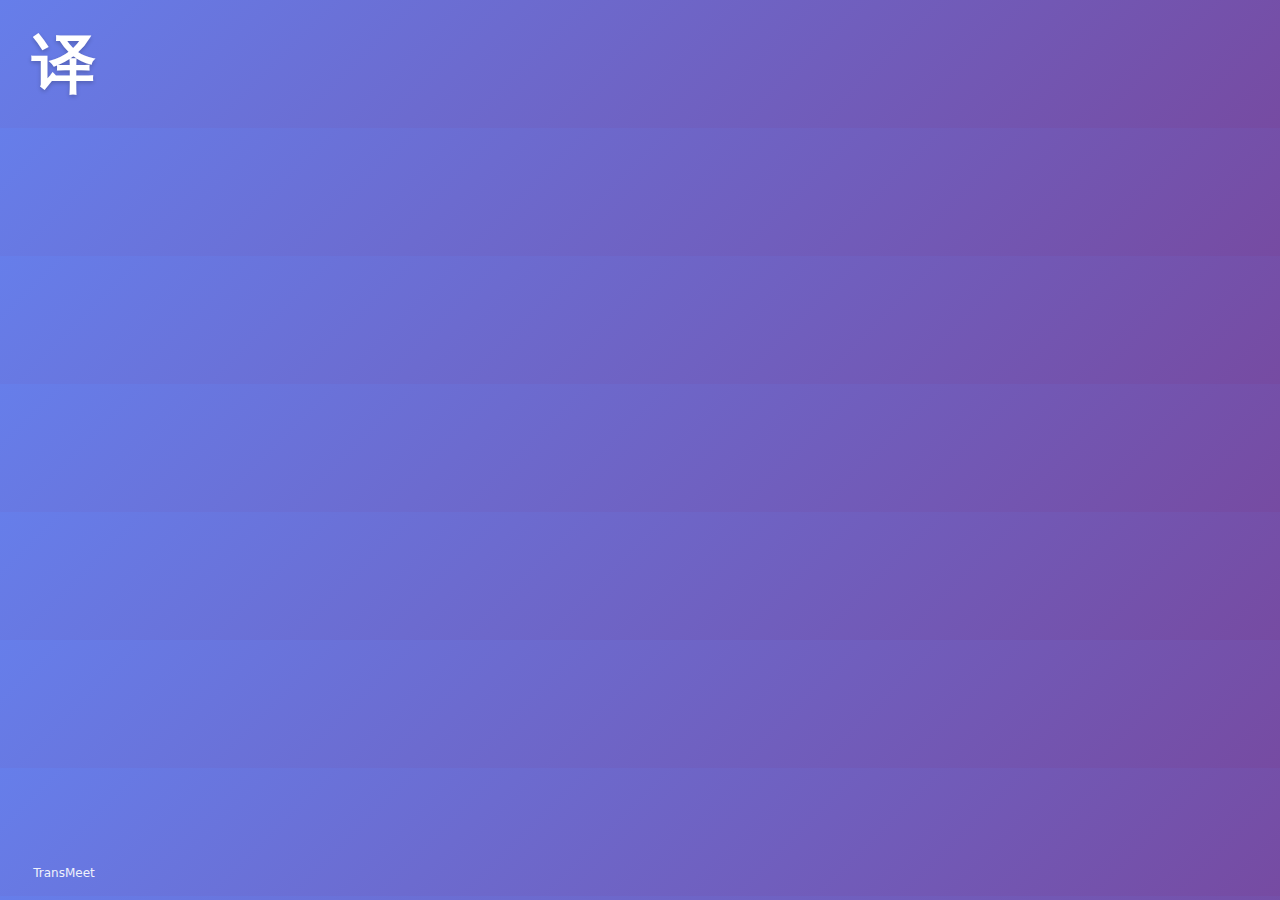
<file: extension/icon.html>
<!DOCTYPE html>
<html>
<head>
    <meta charset="UTF-8">
    <style>
        body {
            margin: 0;
            padding: 0;
            width: 128px;
            height: 128px;
            display: flex;
            justify-content: center;
            align-items: center;
            background: linear-gradient(135deg, #667eea 0%, #764ba2 100%);
            font-family: system-ui, -apple-system, sans-serif;
        }
        .icon {
            color: white;
            font-size: 64px;
            font-weight: bold;
            text-shadow: 0 2px 4px rgba(0,0,0,0.2);
        }
        .subtitle {
            position: absolute;
            bottom: 20px;
            color: white;
            font-size: 12px;
            opacity: 0.9;
        }
    </style>
</head>
<body>
    <div class="icon">译</div>
    <div class="subtitle">TransMeet</div>
</body>
</html>
</file>
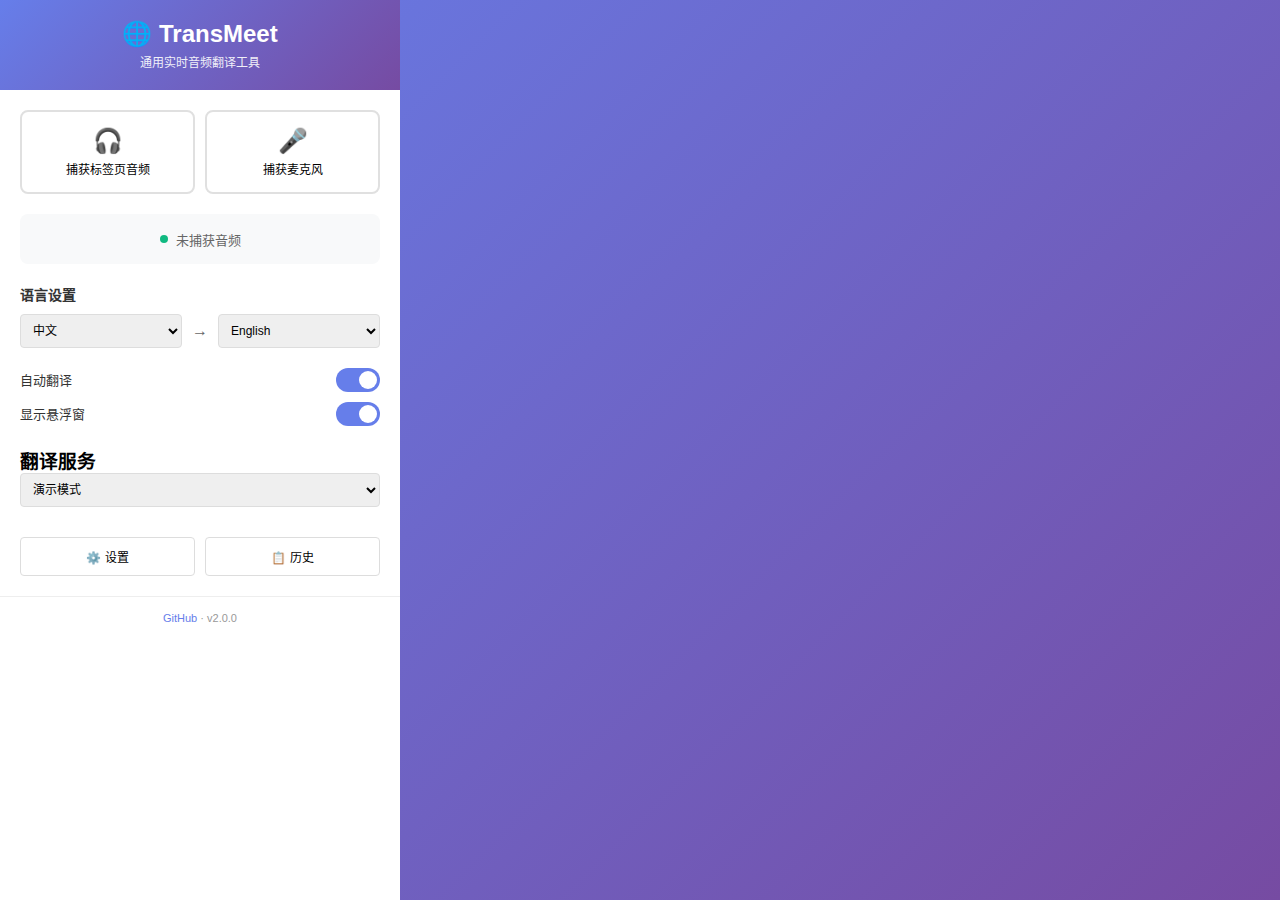
<file: extension/popup.html>
<!DOCTYPE html>
<html lang="zh-CN">
<head>
    <meta charset="UTF-8">
    <meta name="viewport" content="width=device-width, initial-scale=1.0">
    <title>TransMeet - 实时翻译</title>
    <style>
        * {
            margin: 0;
            padding: 0;
            box-sizing: border-box;
        }
        
        body {
            width: 400px;
            min-height: 500px;
            font-family: -apple-system, BlinkMacSystemFont, 'Segoe UI', Roboto, sans-serif;
            background: linear-gradient(135deg, #667eea 0%, #764ba2 100%);
        }
        
        .popup-container {
            background: white;
            min-height: 100vh;
        }
        
        .popup-header {
            background: linear-gradient(135deg, #667eea 0%, #764ba2 100%);
            color: white;
            padding: 20px;
            text-align: center;
        }
        
        .popup-header h1 {
            font-size: 24px;
            margin-bottom: 5px;
        }
        
        .popup-header .subtitle {
            font-size: 12px;
            opacity: 0.9;
        }
        
        .popup-content {
            padding: 20px;
        }
        
        /* 快速捕获按钮 */
        .quick-capture {
            margin-bottom: 20px;
        }
        
        .capture-buttons {
            display: grid;
            grid-template-columns: 1fr 1fr;
            gap: 10px;
            margin-bottom: 10px;
        }
        
        .capture-btn {
            padding: 15px;
            border: 2px solid #e0e0e0;
            border-radius: 8px;
            background: white;
            cursor: pointer;
            transition: all 0.3s;
            text-align: center;
        }
        
        .capture-btn:hover {
            border-color: #667eea;
            background: #f8f9ff;
        }
        
        .capture-btn.active {
            background: #667eea;
            color: white;
            border-color: #667eea;
        }
        
        .capture-btn .icon {
            font-size: 24px;
            margin-bottom: 5px;
        }
        
        .capture-btn .label {
            font-size: 12px;
            font-weight: 500;
        }
        
        .stop-btn {
            width: 100%;
            padding: 12px;
            background: #ef4444;
            color: white;
            border: none;
            border-radius: 8px;
            cursor: pointer;
            font-size: 14px;
            font-weight: 500;
            display: none;
        }
        
        .stop-btn:hover {
            background: #dc2626;
        }
        
        /* 状态显示 */
        .status-section {
            padding: 15px;
            background: #f8f9fa;
            border-radius: 8px;
            margin-bottom: 20px;
            text-align: center;
        }
        
        .status-indicator {
            display: inline-flex;
            align-items: center;
            gap: 8px;
        }
        
        .status-dot {
            width: 8px;
            height: 8px;
            border-radius: 50%;
            background: #10b981;
        }
        
        .status-dot.recording {
            background: #ef4444;
            animation: pulse 1s infinite;
        }
        
        @keyframes pulse {
            0%, 100% { opacity: 1; }
            50% { opacity: 0.5; }
        }
        
        .status-text {
            font-size: 13px;
            color: #666;
        }
        
        /* 设置部分 */
        .settings-section {
            margin-bottom: 20px;
        }
        
        .settings-section h3 {
            font-size: 14px;
            margin-bottom: 10px;
            color: #333;
        }
        
        .language-settings {
            display: flex;
            gap: 10px;
            align-items: center;
        }
        
        .language-settings select {
            flex: 1;
            padding: 8px;
            border: 1px solid #ddd;
            border-radius: 4px;
            font-size: 12px;
        }
        
        .arrow {
            color: #666;
        }
        
        /* 控制开关 */
        .toggle-section {
            margin-bottom: 20px;
        }
        
        .toggle-item {
            display: flex;
            justify-content: space-between;
            align-items: center;
            margin-bottom: 10px;
        }
        
        .toggle-label {
            font-size: 13px;
            color: #333;
        }
        
        .toggle-switch {
            position: relative;
            width: 44px;
            height: 24px;
        }
        
        .toggle-switch input {
            display: none;
        }
        
        .toggle-slider {
            position: absolute;
            cursor: pointer;
            top: 0;
            left: 0;
            right: 0;
            bottom: 0;
            background-color: #ccc;
            transition: .4s;
            border-radius: 24px;
        }
        
        .toggle-slider:before {
            position: absolute;
            content: "";
            height: 18px;
            width: 18px;
            left: 3px;
            bottom: 3px;
            background-color: white;
            transition: .4s;
            border-radius: 50%;
        }
        
        input:checked + .toggle-slider {
            background-color: #667eea;
        }
        
        input:checked + .toggle-slider:before {
            transform: translateX(20px);
        }
        
        /* API设置 */
        .api-section {
            margin-bottom: 20px;
        }
        
        .api-section select,
        .api-section input {
            width: 100%;
            padding: 8px;
            margin-bottom: 10px;
            border: 1px solid #ddd;
            border-radius: 4px;
            font-size: 12px;
        }
        
        /* 操作按钮 */
        .action-buttons {
            display: flex;
            gap: 10px;
        }
        
        .action-btn {
            flex: 1;
            padding: 10px;
            border: 1px solid #ddd;
            border-radius: 4px;
            background: white;
            cursor: pointer;
            font-size: 12px;
            text-align: center;
            transition: all 0.3s;
        }
        
        .action-btn:hover {
            background: #667eea;
            color: white;
            border-color: #667eea;
        }
        
        /* 页脚 */
        .popup-footer {
            padding: 15px;
            text-align: center;
            border-top: 1px solid #eee;
            font-size: 11px;
            color: #999;
        }
        
        .popup-footer a {
            color: #667eea;
            text-decoration: none;
        }
    </style>
</head>
<body>
    <div class="popup-container">
        <div class="popup-header">
            <h1>🌐 TransMeet</h1>
            <div class="subtitle">通用实时音频翻译工具</div>
        </div>

        <div class="popup-content">
            <!-- 快速捕获按钮 -->
            <div class="quick-capture">
                <div class="capture-buttons">
                    <button id="captureTab" class="capture-btn">
                        <div class="icon">🎧</div>
                        <div class="label">捕获标签页音频</div>
                    </button>
                    <button id="captureMic" class="capture-btn">
                        <div class="icon">🎤</div>
                        <div class="label">捕获麦克风</div>
                    </button>
                </div>
                <button id="stopCapture" class="stop-btn">⏹ 停止捕获</button>
            </div>

            <!-- 状态显示 -->
            <div class="status-section">
                <div class="status-indicator">
                    <div class="status-dot" id="statusDot"></div>
                    <span class="status-text" id="statusText">未捕获音频</span>
                </div>
            </div>

            <!-- 设置部分 -->
            <div class="settings-section">
                <h3>语言设置</h3>
                <div class="language-settings">
                    <select id="sourceLang">
                        <option value="auto">自动检测</option>
                        <option value="zh-CN" selected>中文</option>
                        <option value="en-US">English</option>
                        <option value="ja-JP">日本語</option>
                        <option value="ko-KR">한국어</option>
                    </select>
                    <span class="arrow">→</span>
                    <select id="targetLang">
                        <option value="en-US" selected>English</option>
                        <option value="zh-CN">中文</option>
                        <option value="ja-JP">日本語</option>
                        <option value="ko-KR">한국어</option>
                    </select>
                </div>
            </div>

            <!-- 控制开关 -->
            <div class="toggle-section">
                <div class="toggle-item">
                    <span class="toggle-label">自动翻译</span>
                    <label class="toggle-switch">
                        <input type="checkbox" id="autoTranslate" checked>
                        <span class="toggle-slider"></span>
                    </label>
                </div>
                <div class="toggle-item">
                    <span class="toggle-label">显示悬浮窗</span>
                    <label class="toggle-switch">
                        <input type="checkbox" id="showFloating" checked>
                        <span class="toggle-slider"></span>
                    </label>
                </div>
            </div>

            <!-- API设置 -->
            <div class="api-section">
                <h3>翻译服务</h3>
                <select id="translationService">
                    <option value="demo" selected>演示模式</option>
                    <option value="openai">OpenAI</option>
                    <option value="google">Google Translate</option>
                    <option value="deepl">DeepL</option>
                    <option value="aws">AWS Translate</option>
                </select>
                <input type="password" id="apiKey" placeholder="API密钥（演示模式无需填写）" style="display: none;">
            </div>

            <!-- 操作按钮 -->
            <div class="action-buttons">
                <button id="openSettings" class="action-btn">⚙️ 设置</button>
                <button id="viewHistory" class="action-btn">📋 历史</button>
            </div>
        </div>

        <div class="popup-footer">
            <a href="https://github.com/0xFredZhang/transmeet" target="_blank">GitHub</a>
            · v2.0.0
        </div>
    </div>

    <script src="popup.js"></script>
</body>
</html>
</file>
